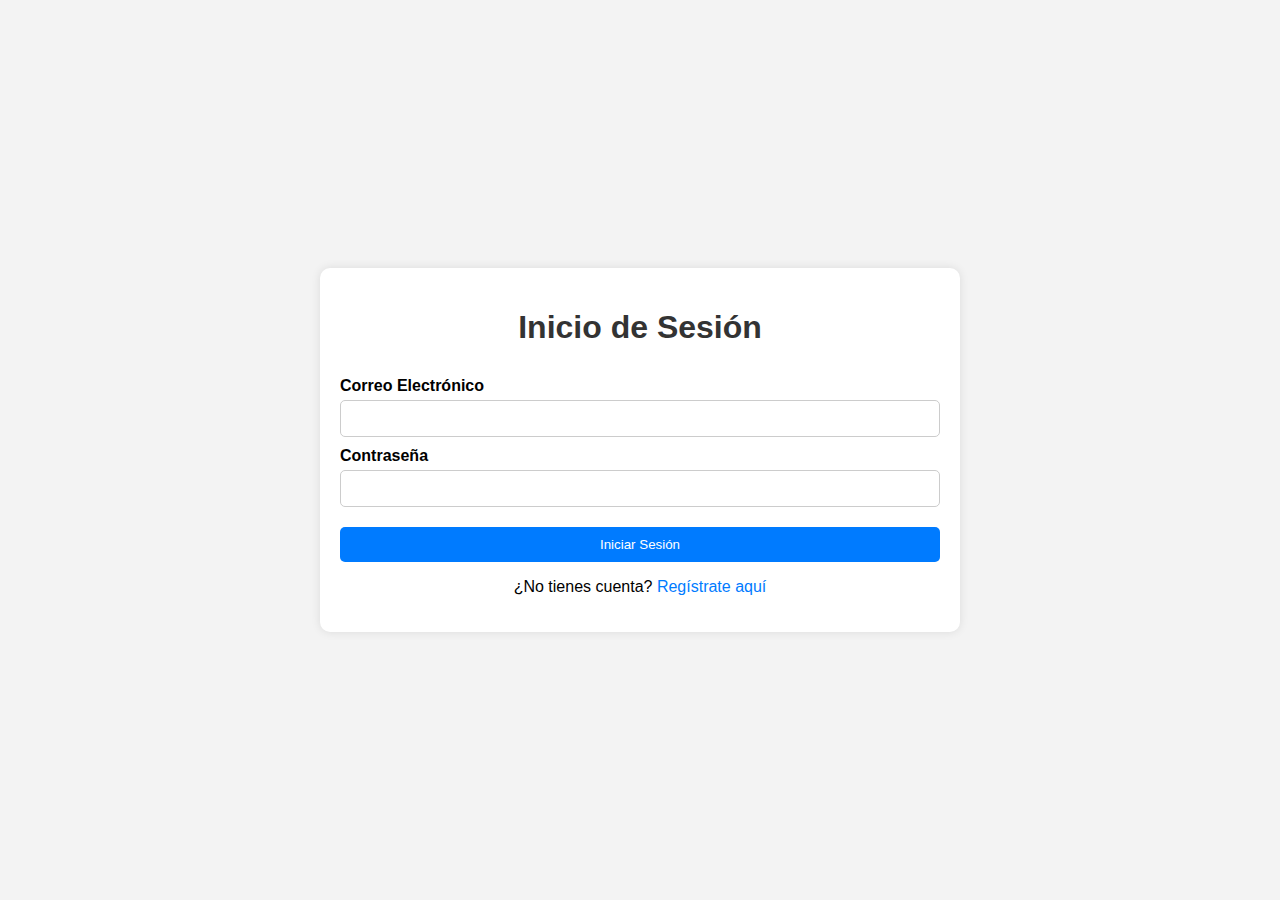
<file: login.html>
<!DOCTYPE html>
<html lang="es">
<head>
    <meta charset="UTF-8">
    <meta name="viewport" content="width=device-width, initial-scale=1.0">
    <title>Hotel - Inicio de Sesión y Registro</title>
    <style>
        body {
            font-family: Arial, sans-serif;
            background-color: #f3f3f3;
            margin: 0;
            padding: 0;
            display: flex;
            justify-content: center;
            align-items: center;
            height: 100vh;
        }
        .container {
            width: 90%;
            max-width: 600px;
            background: #fff;
            padding: 20px;
            border-radius: 10px;
            box-shadow: 0 0 10px rgba(0, 0, 0, 0.1);
        }
        h1 {
            text-align: center;
            color: #333;
        }
        form {
            display: flex;
            flex-direction: column;
        }
        label {
            margin: 10px 0 5px;
            font-weight: bold;
        }
        input[type="text"], input[type="email"], input[type="password"] {
            padding: 10px;
            border: 1px solid #ccc;
            border-radius: 5px;
        }
        button {
            margin-top: 20px;
            padding: 10px;
            background-color: #007BFF;
            color: white;
            border: none;
            border-radius: 5px;
            cursor: pointer;
        }
        button:hover {
            background-color: #0056b3;
        }
        .switch {
            text-align: center;
            margin-top: 15px;
        }
        .switch a {
            color: #007BFF;
            text-decoration: none;
        }
        .switch a:hover {
            text-decoration: underline;
        }
    </style>
</head>
<body>
    <div class="container">
        <!-- Sección de inicio de sesión -->
        <div id="login-section">
            <h1>Inicio de Sesión</h1>
            <form action="login.php" method="POST">
                <label for="login-email">Correo Electrónico</label>
                <input type="email" id="login-email" name="email" required>

                <label for="login-password">Contraseña</label>
                <input type="password" id="login-password" name="password" required>

                <button type="submit">Iniciar Sesión</button>
            </form>
            <div class="switch">
                <p>¿No tienes cuenta? <a href="#" onclick="showRegister()">Regístrate aquí</a></p>
            </div>
        </div>

        <!-- Sección de registro -->
        <div id="register-section" style="display: none;">
            <h1>Registro de Usuario</h1>
            <form action="register.php" method="POST">
                <label for="register-username">Nombre de Usuario</label>
                <input type="text" id="register-username" name="username" required>

                <label for="register-email">Correo Electrónico</label>
                <input type="email" id="register-email" name="email" required>

                <label for="register-password">Contraseña</label>
                <input type="password" id="register-password" name="password" required>

                <button type="submit">Crear Cuenta</button>
            </form>
            <div class="switch">
                <p>¿Ya tienes cuenta? <a href="#" onclick="showLogin()">Inicia sesión aquí</a></p>
            </div>
        </div>
    </div>

    <script>
        function showRegister() {
            document.getElementById('login-section').style.display = 'none';
            document.getElementById('register-section').style.display = 'block';
        }

        function showLogin() {
            document.getElementById('register-section').style.display = 'none';
            document.getElementById('login-section').style.display = 'block';
        }
    </script>
</body>
</html>
</file>
